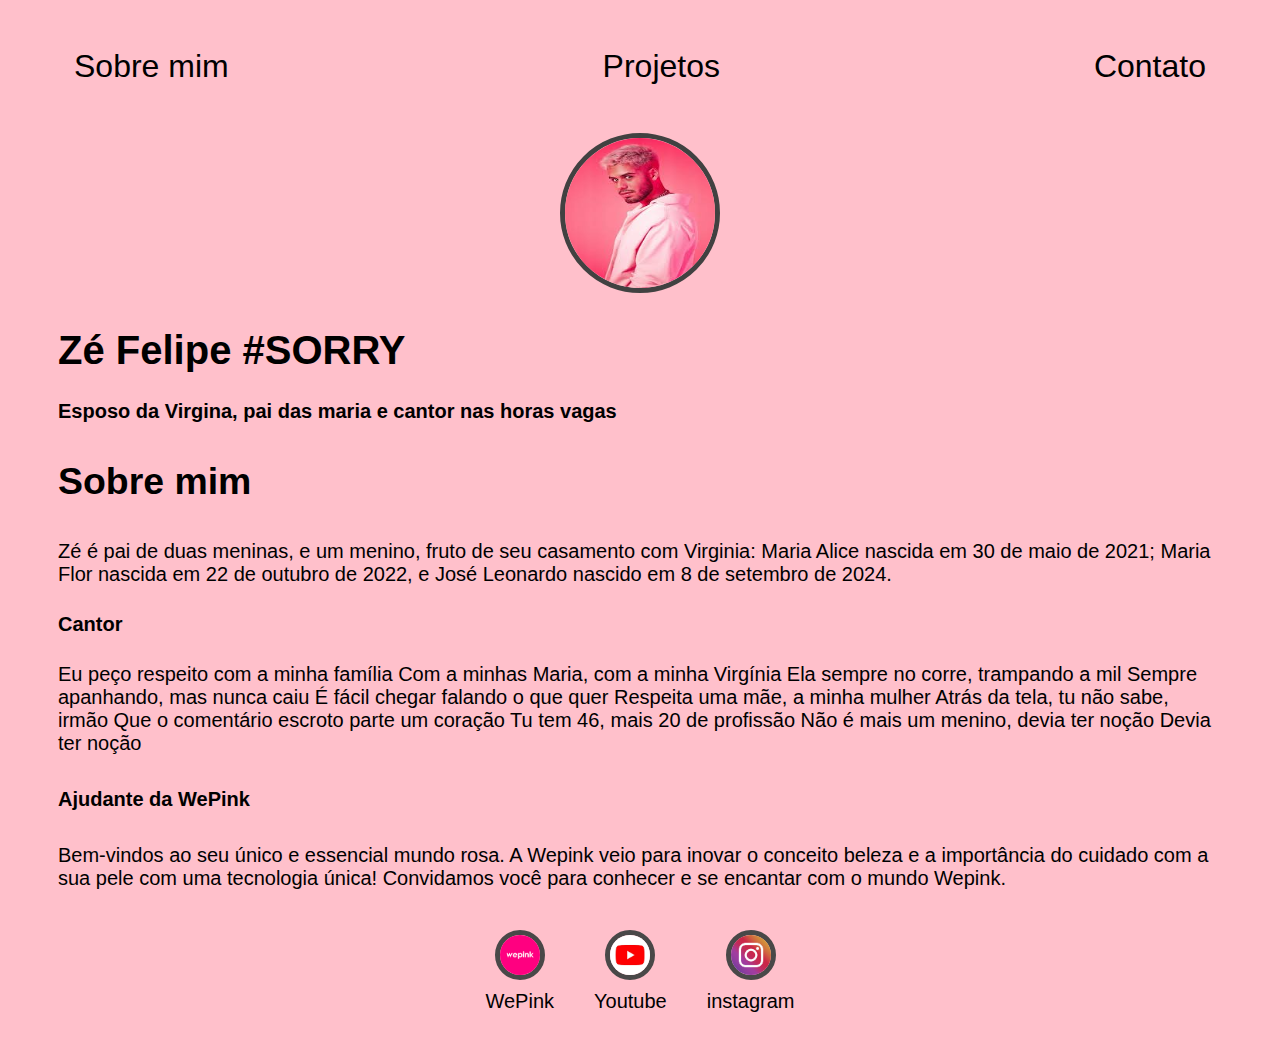
<file: index.html>
<!DOCTYPE html>
<html Lang="pt-br">
<head>
    <meta charset="UTF-8">
    <meta name="viewport" content="width=device-width, initial-scale=1.0">
    <title>html5</title>
    <link rel="stylesheet" href="index.css">
</head>
<body>
    <div class="container">
        <nav>
            <ul>
                <li>
                    <a href="index.html">Sobre mim</a>
                </li>
                <li>
                    <a href="projetos.html">Projetos</a>
                </li>
                <li>
                    <a href="contato.html">Contato</a>
                </li>
            </ul>
        </nav>
        <header>
            <div class="center">
            <img src="./img/ZéFelipe.jpg" alt="">
        </div>
        <h1>Zé Felipe   #SORRY</h1>
        <h2>Esposo da Virgina, pai das maria e cantor nas horas vagas</h2>
        </header>
        <main>
            <section>
                <h3>Sobre mim</h3>
                <p>
                    Zé é pai de duas meninas, e um menino, fruto de seu casamento com Virginia: Maria Alice nascida em 30 de maio de 2021; Maria Flor nascida em 22 de outubro de 2022, e José Leonardo nascido em 8 de setembro de 2024.
                </p>
                <h4>Cantor</h4>
                <p>Eu peço respeito com a minha família Com a minhas Maria, com a minha Virgínia Ela sempre no corre, trampando a mil Sempre apanhando, mas nunca caiu É fácil chegar falando o que quer Respeita uma mãe, a minha mulher Atrás da tela, tu não sabe, irmão Que o comentário escroto parte um coração Tu tem 46, mais 20 de profissão Não é mais um menino, devia ter noção Devia ter noção</p>
                <h5>Ajudante da WePink</h5>
                <p>Bem-vindos ao seu único e essencial mundo rosa. A Wepink veio para inovar o conceito beleza e a importância do cuidado com a sua pele com uma tecnologia única! Convidamos você para conhecer e se encantar com o mundo Wepink.</p>
            </section>
        </main>
        <footer>
            <a href="https://www.wepink.com.br/" target="_blank">
            <img src="./img/Wepink.png" alt="">
            <p>WePink</p>
        </a>
            <a href="https://www.youtube.com/" target="_blank">
                <img src="img/Youtube.png" alt="">
            <p>Youtube</p>
        </a>
            <a href="https://www.google.com/search?sca_esv=b7b13f7c1265cb3b&rlz=1C1GCEA_enBR1123BR1123&sxsrf=ADLYWIKmw4h2JiyVOaPfbwl7smbcmbqcjw:1728905157401&q=instagram+do+z%C3%A9+felipe&udm=2&fbs=[base64]&sa=X&ved=2ahUKEwini4fO4Y2JAxV6hJUCHWqjGFYQtKgLegQIFBAB&biw=1920&bih=867&dpr=1" target="_blank">
            <img src="img/Instagram.jpg" alt="">
            <p>instagram</p>
        </a>
        </footer>
    </div>
</body>
</html>
</file>
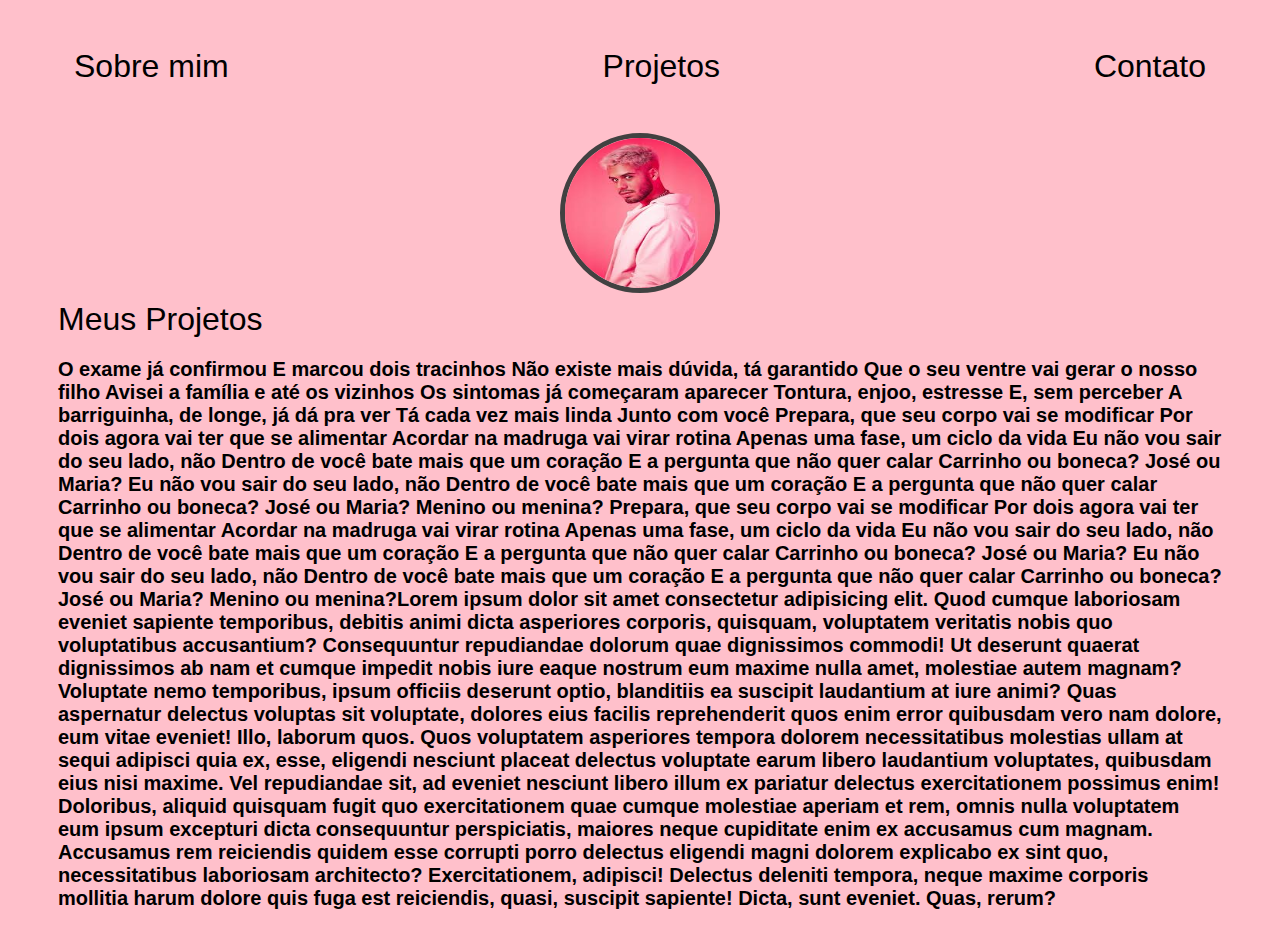
<file: projetos.html>
<!DOCTYPE html>
<html Lang="pt-br">
<head>
    <meta charset="UTF-8">
    <meta name="viewport" content="width=device-width, initial-scale=1.0">
    <title>html5</title>
    <link rel="stylesheet" href="index.css">
</head>
<body>
    <div class="container">
        <nav>
            <ul>
                <li>
                    <a href="index.html">Sobre mim</a>
                </li>
                <li>
                    <a href="projetos.html">Projetos</a>
                </li>
                <li>
                    <a href="contato.html">Contato</a>
                </li>
            </ul>
        </nav>
        <header>
            <div class="center">
            <img src="./img/ZéFelipe.jpg" alt="">
        </div>
        <h7>Meus Projetos</h7>
        <h2> <p>O exame já confirmou E marcou dois tracinhos Não existe mais dúvida, tá garantido Que o seu ventre vai gerar o nosso filho Avisei a família e até os vizinhos Os sintomas já começaram aparecer Tontura, enjoo, estresse E, sem perceber A barriguinha, de longe, já dá pra ver Tá cada vez mais linda Junto com você Prepara, que seu corpo vai se modificar Por dois agora vai ter que se alimentar Acordar na madruga vai virar rotina Apenas uma fase, um ciclo da vida Eu não vou sair do seu lado, não Dentro de você bate mais que um coração E a pergunta que não quer calar Carrinho ou boneca? José ou Maria? Eu não vou sair do seu lado, não Dentro de você bate mais que um coração E a pergunta que não quer calar Carrinho ou boneca? José ou Maria? Menino ou menina? Prepara, que seu corpo vai se modificar Por dois agora vai ter que se alimentar Acordar na madruga vai virar rotina Apenas uma fase, um ciclo da vida Eu não vou sair do seu lado, não Dentro de você bate mais que um coração E a pergunta que não quer calar Carrinho ou boneca? José ou Maria? Eu não vou sair do seu lado, não Dentro de você bate mais que um coração E a pergunta que não quer calar Carrinho ou boneca? José ou Maria? Menino ou menina?Lorem ipsum dolor sit amet consectetur adipisicing elit. Quod cumque laboriosam eveniet sapiente temporibus, debitis animi dicta asperiores corporis, quisquam, voluptatem veritatis nobis quo voluptatibus accusantium? Consequuntur repudiandae dolorum quae dignissimos commodi! Ut deserunt quaerat dignissimos ab nam et cumque impedit nobis iure eaque nostrum eum maxime nulla amet, molestiae autem magnam? Voluptate nemo temporibus, ipsum officiis deserunt optio, blanditiis ea suscipit laudantium at iure animi? Quas aspernatur delectus voluptas sit voluptate, dolores eius facilis reprehenderit quos enim error quibusdam vero nam dolore, eum vitae eveniet! Illo, laborum quos. Quos voluptatem asperiores tempora dolorem necessitatibus molestias ullam at sequi adipisci quia ex, esse, eligendi nesciunt placeat delectus voluptate earum libero laudantium voluptates, quibusdam eius nisi maxime. Vel repudiandae sit, ad eveniet nesciunt libero illum ex pariatur delectus exercitationem possimus enim! Doloribus, aliquid quisquam fugit quo exercitationem quae cumque molestiae aperiam et rem, omnis nulla voluptatem eum ipsum excepturi dicta consequuntur perspiciatis, maiores neque cupiditate enim ex accusamus cum magnam. Accusamus rem reiciendis quidem esse corrupti porro delectus eligendi magni dolorem explicabo ex sint quo, necessitatibus laboriosam architecto? Exercitationem, adipisci! Delectus deleniti tempora, neque maxime corporis mollitia harum dolore quis fuga est reiciendis, quasi, suscipit sapiente! Dicta, sunt eveniet. Quas, rerum?</p></h2>
</file>
<file: index.css>
body {
    background-color: pink;
    color: rgb(0, 0, 0);
    font-family: Arial, Helvetica, sans-serif;
    font-size: 32px;
} 
ul {
    display: flex;
    justify-content: space-between;
    list-style-type: none;
    align-items: center;
    padding: 16px;
}
a {
    color: black;
    text-decoration: none;
}
img {
    width: 150px;
    height: 150px;
    border-radius: 50%;
    border: 5px solid rgb(73, 72, 72);
}
.center{
    text-align: center;
}
h1 {
    font-size: 40px;
}
h2 {
    font-size: 20px;
}
h4 {
    font-size: 20px;
}
h5 {
    font-size: 20px;
}
header img {
    width: 150px;
    height: 150px;
    border-radius: 50%;
    border: 5px solid rgb(65, 65, 65);
}
.center {
    text-align: center;
}
footer img {
    width: 40px;
    height: 40px;
}
footer {
    display: flex;
    justify-content: center;
}
footer a {
    margin: 20px;
    text-align: center;
}
footer p {
    margin-top: 2px;
}
.container {
    padding: 0px 50px;
}
nav a:hover {
    color: rgb(255, 11, 112);
-size: 28px;
}
p {
    font-size: 20px;
}
</file>
